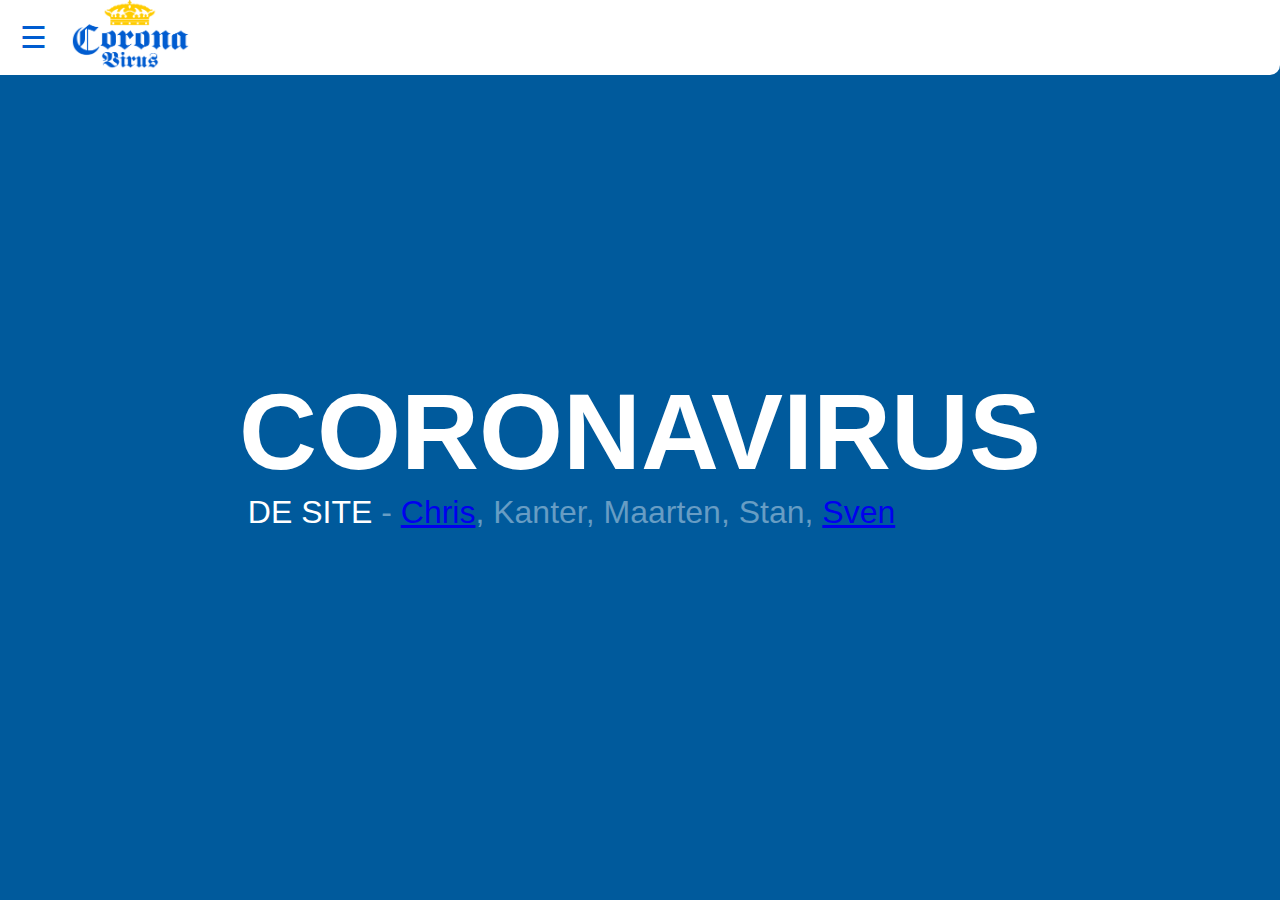
<file: index.html>
<!DOCTYPE html>
<html lang="en">
<head>
    <link href="stylesheet/main.css" rel="stylesheet">
    <link rel="stylesheet" href="stylesheet/index.css">
    <link rel="shortcut icon" type="image/png" href="images/1200px-Corona-logo-crown.svg.png"/>
    <meta charset="UTF-8">
    <meta name="viewport" content="width=device-width, initial-scale=1.0">
    <title>Homepage</title>
</head>
<body>
    <div id="topmenu" class="topmenu">
        <div id="sidemenu" class="sidemenu">
            <a href="#" class="closebutton" onclick="closeMenu()">&times;</a>
            <a href="./index.html">Home</a>
            <a href="./corona.html">Corona(beer)</a>
            <a href="./memes.html">Memes</a>
            <a href="./ontstaan.html">Complottheorieën coronavirus</a>
            <a href="./thuissituatie.html">Thuis Situatie</a>
        </div>
        <span  id="open" onclick="openMenu()">&#9776;</span>
        <img src="images/festisite_corona_extra.png" alt="Corona Virus logo" id="Logo">

    </div>
    <div class="navbar-spacing"></div>
    <div class="landing-header-d">
        <h1>CORONAVIRUS</h1>
        <p>&nbspDE SITE<span class="landing-header-d-subtext"> - 
             <!-- Voeg hier je link naar je github repo -->
            <a href="https://github.com/CG364/projectenChrisGuilliamse">Chris</a>,
            Kanter, 
            Maarten, 
            Stan, 
            <a href="https://github.com/svenverroen/projectenSvenVerroen">Sven</a></span></p>
    </div>
</body>
<script src="javascript/main.js"></script>
</html>
</file>
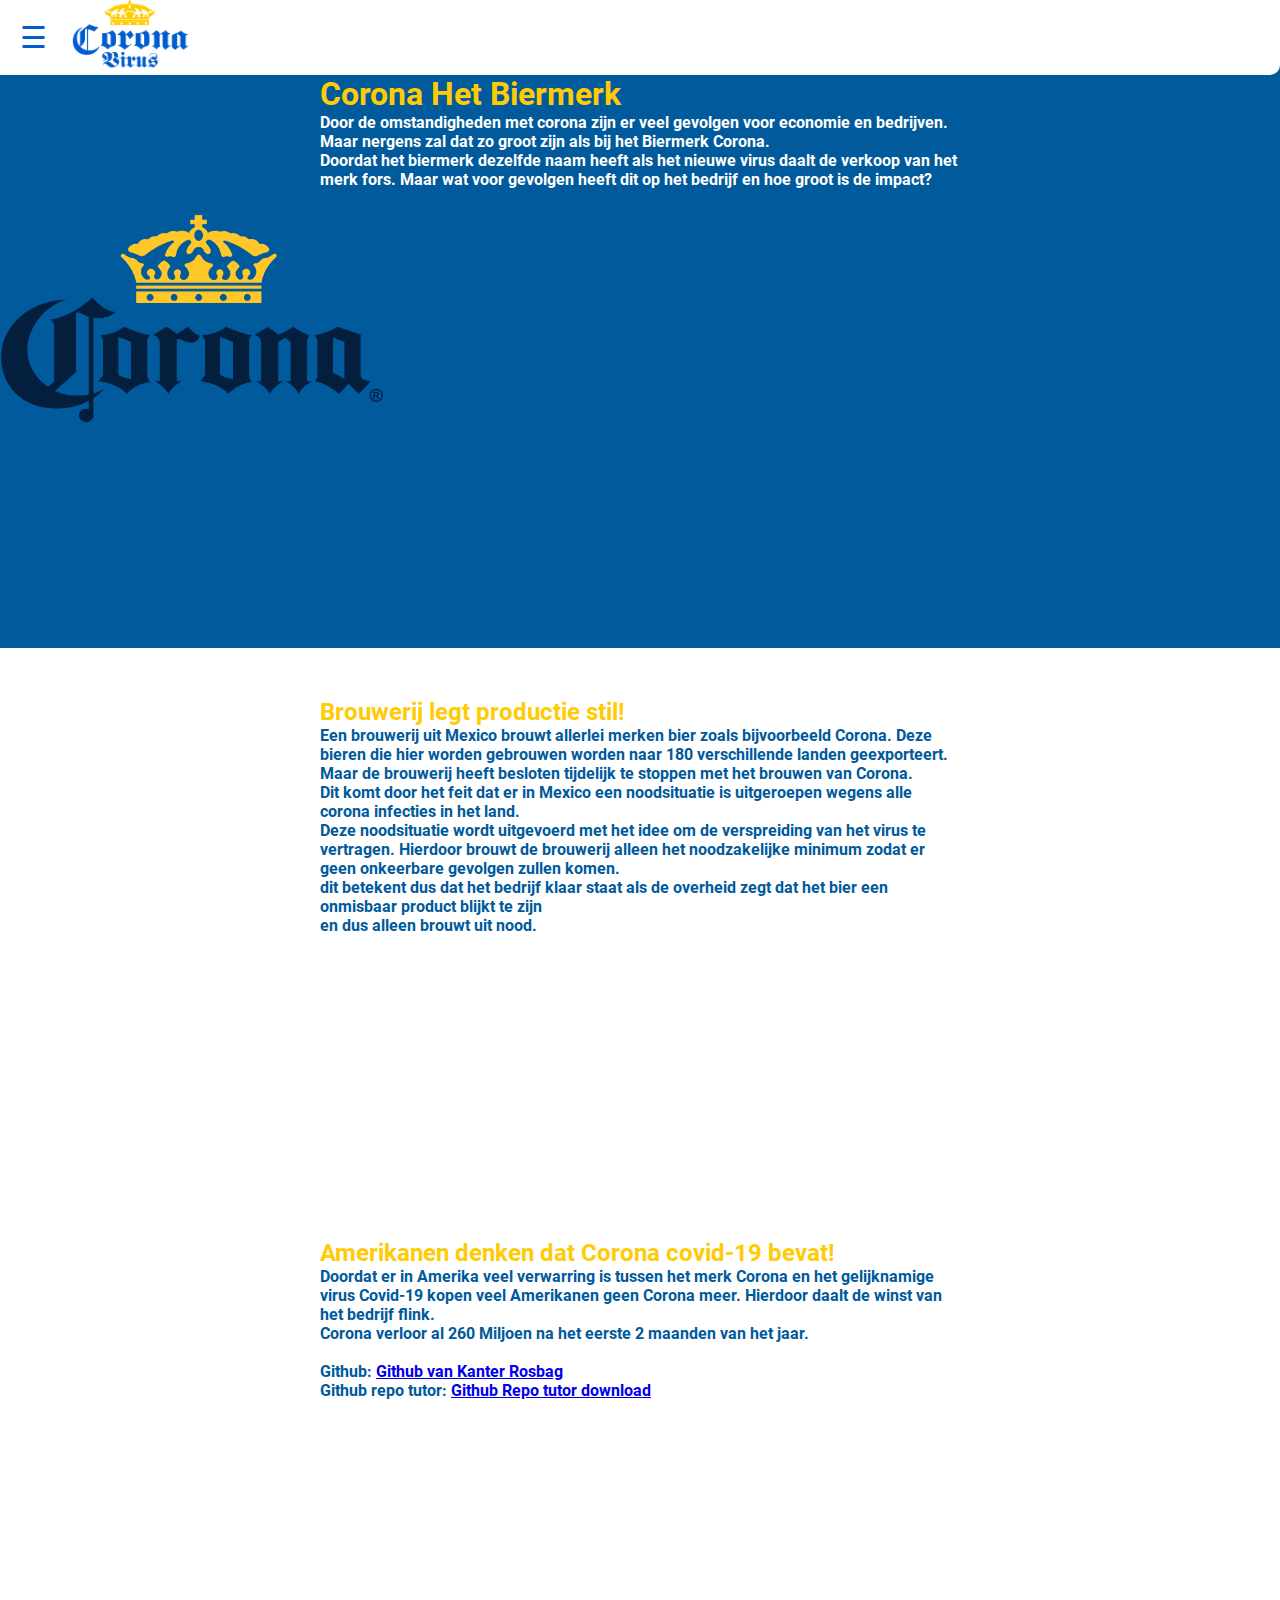
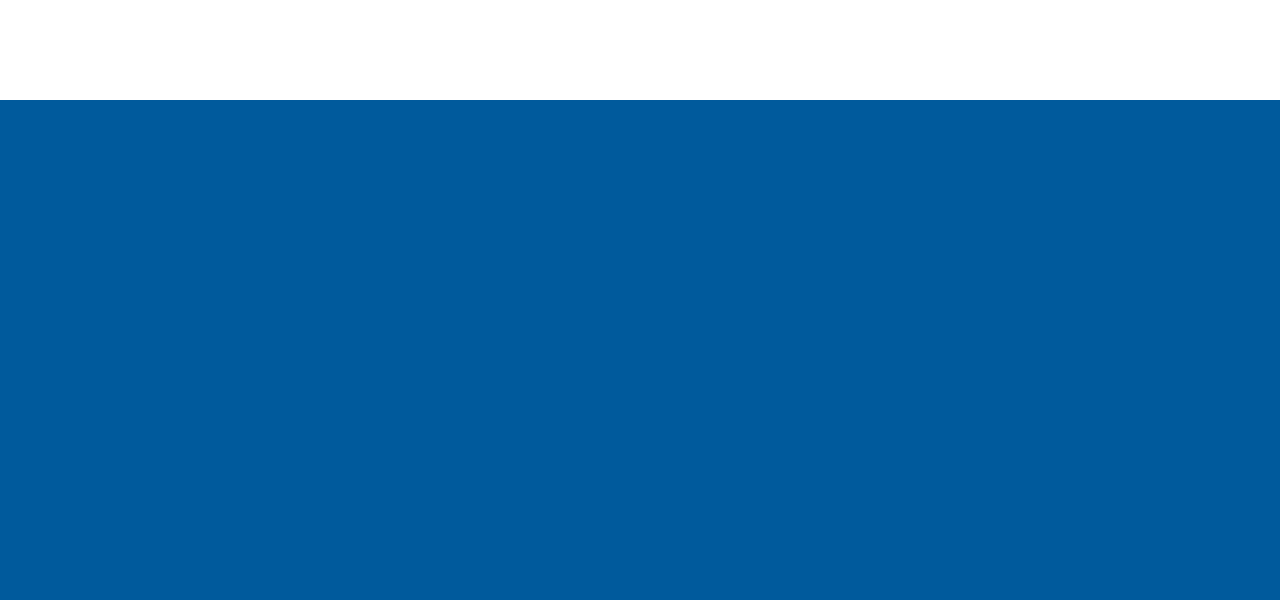
<file: corona.html>
<!DOCTYPE html>
<html lang="en">
<head>
    <link rel="stylesheet" href="stylesheet/main.css">
    <link rel="stylesheet" href="stylesheet/coronabeer.css">
    <link href="stylesheet/main.css" rel="stylesheet">
    <link rel="shortcut icon" type="image/png" href="images/1200px-Corona-logo-crown.svg.png"/>
    <meta charset="UTF-8">
    <meta name="viewport" content="width=device-width, initial-scale=1.0">
    <title>Corona Beer</title>
</head>
<body>
    <div id="topmenu" class="topmenu">
        <div id="sidemenu" class="sidemenu">
            <a href="#" class="closebutton" onclick="closeMenu()">&times;</a>
            <a href="./index.html">Home</a>
            <a href="./corona.html">Corona(beer)</a>
            <a href="./memes.html">Memes</a>
            <a href="./ontstaan.html">Complottheorieën coronavirus</a>
            <a href="./thuissituatie.html">Thuis Situatie</a>
        </div>
        <span  id="open" onclick="openMenu()">&#9776;</span>
        <img src="images/festisite_corona_extra.png" alt="Corona Virus logo" id="Logo">
    </div>

    <div class="navbar-spacing"></div>
    
    <div class="intro" id="">
        <h1 class="pagetitle text">Corona Het Biermerk</h1>
        <p class="artikeltext text">
            Door de omstandigheden met corona zijn er veel gevolgen voor economie en bedrijven. Maar nergens zal dat zo groot zijn als bij het Biermerk Corona.<br>
            Doordat het biermerk dezelfde naam heeft als het nieuwe virus daalt de verkoop van het merk fors. Maar wat voor gevolgen heeft dit op het bedrijf en hoe groot is de impact? 
        </p>
        <img src="images/1200px-Corona-logo.svg.png" alt="Corona beer logo" id="CoronaLogo">
    </div>
    <div class="artikel">    
        <h2 id="title" class="artikelheader text">Brouwerij legt productie stil!</h2>
        <p class="artikeltext text">
            Een brouwerij uit Mexico brouwt allerlei merken bier zoals bijvoorbeeld Corona. Deze bieren die hier worden gebrouwen worden naar 180 verschillende landen geexporteert.<br>
            Maar de brouwerij heeft besloten tijdelijk te stoppen met het brouwen van Corona. <br>Dit komt door het feit dat er in Mexico een noodsituatie is uitgeroepen wegens alle corona infecties in het land.<br> Deze noodsituatie wordt uitgevoerd met het idee om de verspreiding van het virus te vertragen.
            Hierdoor brouwt de brouwerij alleen het noodzakelijke minimum zodat er geen onkeerbare gevolgen zullen komen.<br> dit betekent dus dat het bedrijf klaar staat als de overheid zegt dat het bier een onmisbaar product blijkt te zijn<br>en dus alleen brouwt uit nood.
         </p>
             
    </div>
        <img src="images/coronabeer.jpg" alt="Corona bier" class="Beerpictures">

             
        

        
        
    
    
    <div class="artikel">
            
            
        <h2 id="title" class="artikelheader text"> Amerikanen denken dat Corona covid-19 bevat!</h2>
        <p class="artikeltext text">
           Doordat er in Amerika veel verwarring is tussen het merk Corona en het gelijknamige virus Covid-19 kopen veel Amerikanen geen Corona meer. Hierdoor daalt de winst van het bedrijf flink.<br> 
           Corona verloor al 260 Miljoen na het eerste 2 maanden van het jaar.
           <br>
           <br>
           Github: <a href="https://github.com/Drag0m1r/projectenKanterRosbag">Github van Kanter Rosbag</a> <!--Github Kanter Rosbag-->
           <br>
           Github repo tutor: <a href="./tutor/repotutorkanter.pptx">Github Repo tutor download</a>
         </p>
    </div>
    
        

</body>
<script src="javascript/main.js"></script>
</html>
</file>
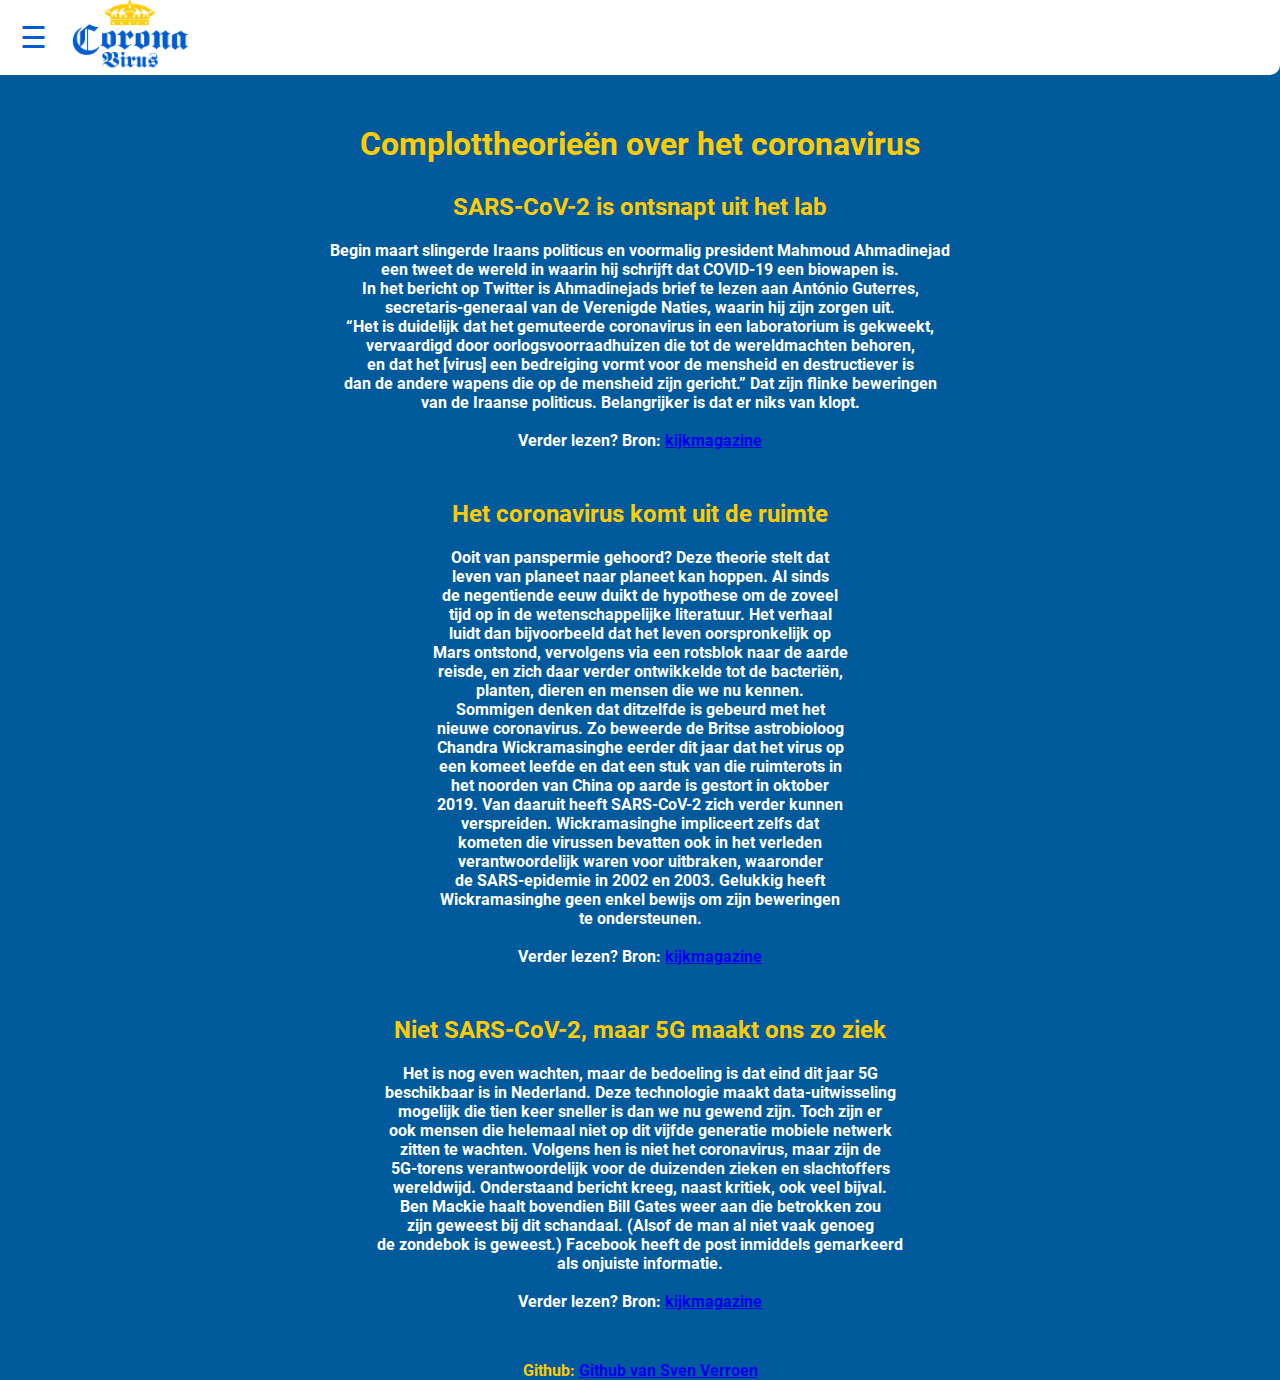
<file: ontstaan.html>
<!DOCTYPE html>
<html lang="en">
<head>
    <link href="stylesheet/main.css" rel="stylesheet">
    <link href="stylesheet/ontstaan.css" rel="stylesheet">
    <link rel="shortcut icon" type="image/png" href="images/1200px-Corona-logo-crown.svg.png"/>
    <meta charset="UTF-8">
    <meta name="viewport" content="width=device-width, initial-scale=1.0">
    <title>Homepage</title>
</head>
<body>
    <div id="topmenu" class="topmenu">
        <div id="sidemenu" class="sidemenu">
            <a href="#" class="closebutton" onclick="closeMenu()">&times;</a>
            <a href="./index.html">Home</a>
            <a href="./corona.html">Corona(beer)</a>
            <a href="./memes.html">Memes</a>
            <a href="./ontstaan.html">Complottheorieën coronavirus</a>
            <a href="./thuissituatie.html">Thuis Situatie</a>
        </div>
        <span  id="open" onclick="openMenu()">&#9776;</span>
        <img src="images/festisite_corona_extra.png" alt="Corona Virus logo" id="Logo">     
    </div>

    <div class="navbar-spacing"></div>
    
    <div class="header">
        <h1 class="h1header">Complottheorieën over het coronavirus</h1>
        <h2 class="h2header">SARS-CoV-2 is ontsnapt uit het lab</h2>
        <p class="pheader">
            Begin maart slingerde Iraans politicus en voormalig president Mahmoud Ahmadinejad<br>
            een tweet de wereld in waarin hij schrijft dat COVID-19 een biowapen is.<br> 
            In het bericht op Twitter is Ahmadinejads brief te lezen aan António Guterres,<br>
            secretaris-generaal van de Verenigde Naties, waarin hij zijn zorgen uit.<br>
            “Het is duidelijk dat het gemuteerde coronavirus in een laboratorium is gekweekt,<br>
            vervaardigd door oorlogsvoorraadhuizen die tot de wereldmachten behoren,<br>
            en dat het [virus] een bedreiging vormt voor de mensheid en destructiever is<br>
            dan de andere wapens die op de mensheid zijn gericht.” Dat zijn flinke beweringen<br>
            van de Iraanse politicus. Belangrijker is dat er niks van klopt.<br><br>

            Verder lezen? Bron: <a href="https://www.kijkmagazine.nl/mens/complottheorie-sars-cov-2-coronavirus/">kijkmagazine</a>
        </p>

        <h2 class="h2header">Het coronavirus komt uit de ruimte</h2>
        <p class="pheader">
            Ooit van panspermie gehoord? Deze theorie stelt dat<br>
            leven van planeet naar planeet kan hoppen. Al sinds<br> 
            de negentiende eeuw duikt de hypothese om de zoveel<br> 
            tijd op in de wetenschappelijke literatuur. Het verhaal<br> 
            luidt dan bijvoorbeeld dat het leven oorspronkelijk op<br> 
            Mars ontstond, vervolgens via een rotsblok naar de aarde<br> 
            reisde, en zich daar verder ontwikkelde tot de bacteriën,<br> 
            planten, dieren en mensen die we nu kennen.<br>
            Sommigen denken dat ditzelfde is gebeurd met het<br> 
            nieuwe coronavirus. Zo beweerde de Britse astrobioloog<br> 
            Chandra Wickramasinghe eerder dit jaar dat het virus op<br> 
            een komeet leefde en dat een stuk van die ruimterots in<br>
            het noorden van China op aarde is gestort in oktober<br> 
            2019. Van daaruit heeft SARS-CoV-2 zich verder kunnen<br>
            verspreiden. Wickramasinghe impliceert zelfs dat<br> 
            kometen die virussen bevatten ook in het verleden<br> 
            verantwoordelijk waren voor uitbraken, waaronder<br> 
            de SARS-epidemie in 2002 en 2003. Gelukkig heeft<br> 
            Wickramasinghe geen enkel bewijs om zijn beweringen<br> 
            te ondersteunen.<br><br>

            Verder lezen? Bron: <a href="https://www.kijkmagazine.nl/mens/complottheorie-sars-cov-2-coronavirus/">kijkmagazine</a>
        </p> 
        
        <h2 class="h2header">Niet SARS-CoV-2, maar 5G maakt ons zo ziek</h2>
        <p class="pheader">
            Het is nog even wachten, maar de bedoeling is dat eind dit jaar 5G<br> 
            beschikbaar is in Nederland. Deze technologie maakt data-uitwisseling<br> 
            mogelijk die tien keer sneller is dan we nu gewend zijn. Toch zijn er<br>
            ook mensen die helemaal niet op dit vijfde generatie mobiele netwerk<br>
            zitten te wachten. Volgens hen is niet het coronavirus, maar zijn de<br>
            5G-torens verantwoordelijk voor de duizenden zieken en slachtoffers<br>
            wereldwijd. Onderstaand bericht kreeg, naast kritiek, ook veel bijval.<br>
            Ben Mackie haalt bovendien Bill Gates weer aan die betrokken zou<br>
            zijn geweest bij dit schandaal. (Alsof de man al niet vaak genoeg<br>
            de zondebok is geweest.) Facebook heeft de post inmiddels gemarkeerd<br>
            als onjuiste informatie.<br><br>

            Verder lezen? Bron: <a href="https://www.kijkmagazine.nl/mens/complottheorie-sars-cov-2-coronavirus/">kijkmagazine</a>
        </p>

        <p>
            Github: <a href="https://github.com/svenverroen/projectenSvenVerroen">Github van Sven Verroen</a> <!--Github Sven Verroen-->
        </p>
    </div>
</body>
<script src="javascript/main.js"></script>
</html>
</file>
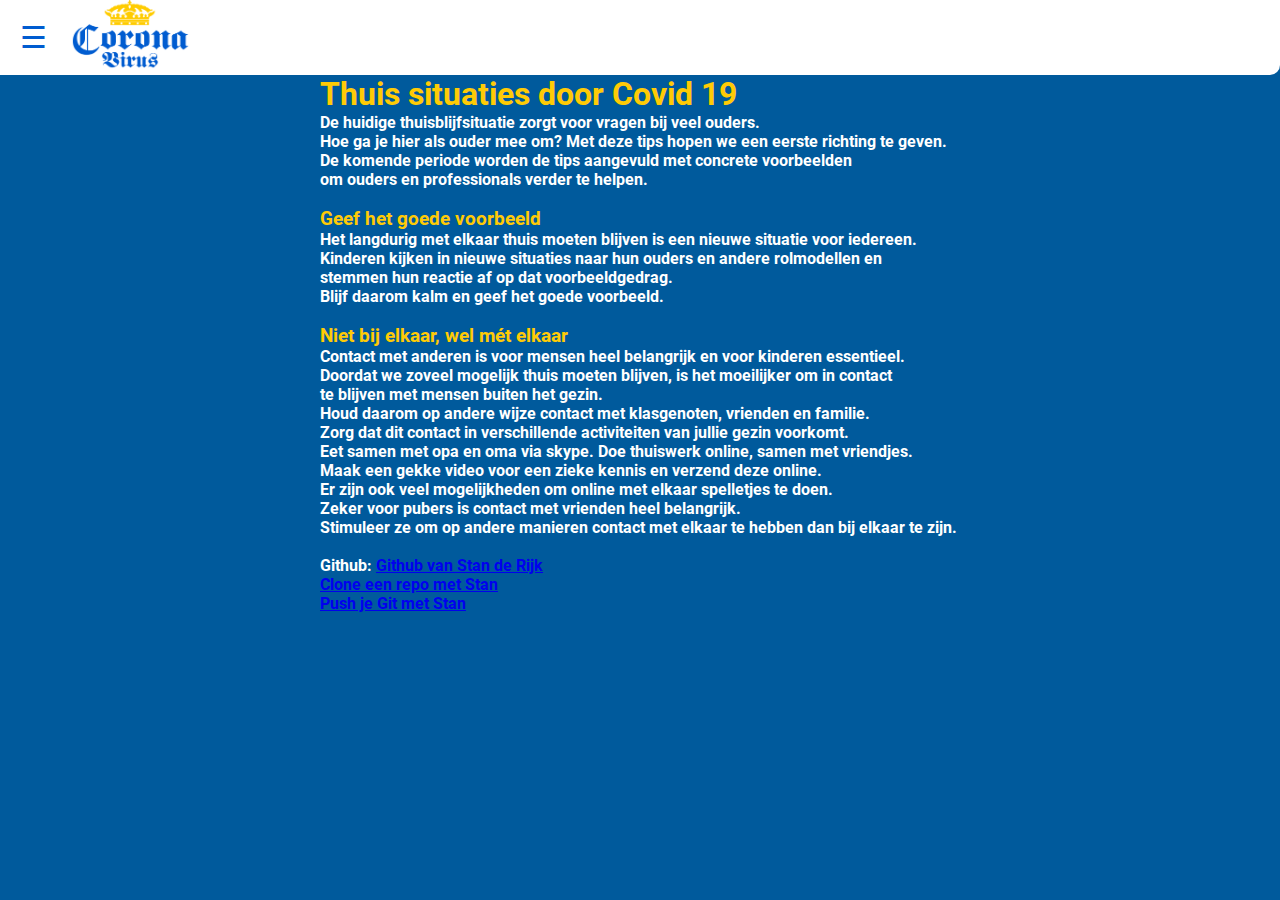
<file: thuissituatie.html>
<!DOCTYPE html>
<html lang="en">
<head>
    <link href="stylesheet/main.css" rel="stylesheet">
    <link href="stylesheet/thuissituatie.css" rel="stylesheet">
    <link rel="shortcut icon" type="image/png" href="images/1200px-Corona-logo-crown.svg.png"/>
    <meta charset="UTF-8">
    <meta name="viewport" content="width=device-width, initial-scale=1.0">
    <title>Homepage</title>
</head>
<body>
    <div id="topmenu" class="topmenu">
        <div id="sidemenu" class="sidemenu">
            <a href="#" class="closebutton" onclick="closeMenu()">&times;</a>
            <a href="./index.html">Home</a>
            <a href="./corona.html">Corona(beer)</a>
            <a href="./memes.html">Memes</a>
            <a href="./ontstaan.html">Complottheorieën coronavirus</a>
            <a href="./thuissituatie.html">Thuis Situatie</a>
        </div>
        <span  id="open" onclick="openMenu()">&#9776;</span>
        <img src="images/festisite_corona_extra.png" alt="Corona Virus logo" id="Logo">
        
    </div>
    <div class="navbar-spacing"></div>
    <h1 class="header">Thuis situaties door Covid 19</h1>

    <p class="text">
        De huidige thuisblijfsituatie zorgt voor vragen bij veel ouders.                        <br>
        Hoe ga je hier als ouder mee om? Met deze tips hopen we een eerste richting te geven.   <br>
        De komende periode worden de tips aangevuld met concrete voorbeelden                    <br>
        om ouders en professionals verder te helpen.                                            <br>
    </p>

    <br>

    <h3 class="header">Geef het goede voorbeeld</h3>

    <p class="text">
        Het langdurig met elkaar thuis moeten blijven is een nieuwe situatie voor iedereen.     <br>
        Kinderen kijken in nieuwe situaties naar hun ouders en andere rolmodellen en            <br>
        stemmen hun reactie af op dat voorbeeldgedrag.                                          <br>
        Blijf daarom kalm en geef het goede voorbeeld.                                          <br>
    </p>

    <br>

    <h3 class="header">Niet bij elkaar, wel mét elkaar</h3>

    <p class="text">
        Contact met anderen is voor mensen heel belangrijk en voor kinderen essentieel.         <br>
        Doordat we zoveel mogelijk thuis moeten blijven, is het moeilijker om in contact        <br>
        te blijven met mensen buiten het gezin.                                                 <br>
        Houd daarom op andere wijze contact met klasgenoten, vrienden en familie.               <br>
    </p>

    <p class="text">
        Zorg dat dit contact in verschillende activiteiten van jullie gezin voorkomt.           <br>
        Eet samen met opa en oma via skype. Doe thuiswerk online, samen met vriendjes.          <br>   
        Maak een gekke video voor een zieke kennis en verzend deze online.                      <br>
        Er zijn ook veel mogelijkheden om online met elkaar spelletjes te doen.                 <br>   
        Zeker voor pubers is contact met vrienden heel belangrijk.                              <br>
        Stimuleer ze om op andere manieren contact met elkaar te hebben dan bij elkaar te zijn. <br>
    </p>
    <br>
    <p class="text">
        Github: <a href="https://github.com/StendeMen/projectenStandeRijk">Github van Stan de Rijk</a> <!--Github Stan de Rijk-->
    </p>
    
    <p class="text">
        <a href="./Other files/Stan/Clone een repo.pptx">Clone een repo met Stan</a>
    </p>
    
    <p class="text">
        <a href="./Other files/Stan/pushgit.pptx">Push je Git met Stan</a>
    </p>
    
</body>
<script src="javascript/main.js"></script>
</html>
</file>
<file: stylesheet/main.css>
/*
colours we use: #005A9C, white , #FFCB05.
authors: Kanter Rosbag, Chris Guilliamse, Maarten Witteman, Sven Verroen and Stan de Rijk

*/


/*fonts*/
@font-face{
    font-family: robotoThin;
    src: url("../fonts/Roboto/Roboto-Thin.ttf");
}
@font-face{
    font-family: roboto;
    src: url("../fonts/Roboto/Roboto-Regular.ttf");
}
@font-face{
    font-family: robotoLight;
    src: url("../fonts/Roboto/Roboto-Light.ttf");
}
@font-face{
    font-family: robotoBold;
    src: url("../fonts/Roboto/Roboto-Bold.ttf");
}


/*--fonts--*/



* {
    padding: 0;
    margin: 0;
}

body{
    background-color:#005A9C ;
    font-family: roboto, Arial, Helvetica, sans-serif;
    color: white;
}

#open{
    font-size: 30px;
    cursor: pointer;
    margin-left: 20px;
    margin-top: 20px;
    display: inline-block;
    color: #005CD0;
}

.navbar-spacing {
    height: 75px;

    display: block;
}

#Logo{
    margin:-55px 0px 0px 70px;
    height:70px;
    width:120px;
    display: flex;
}
.topmenu{
    width:100%;
    height:75px;
    background-color: white;
    border-radius: 0px 0px 10px 0px;
    position: fixed;
}
.sidemenu {
    height:100%;
    width: 0;
    position: fixed;
    z-index: 1;
    top: 0;
    left: 0;
    background-color:#FFCB05;
    overflow-x: hidden;
    transition: 0,8s;
    padding-top: 60px;
    border-radius: 0px 10px 0px 0px;
    /*animation*/
    animation-name: navbarSlideIn;
    animation-duration: 0.2s;
    animation-iteration-count: 1;
    animation-play-state: paused;
    animation-fill-mode: forwards;
}
.sidemenu a{
    padding: 8px 8px 8px 32px;
    font-size: 25px;
    color: #005A9C;
    display:block;
    transition: 0.15s;
    text-decoration: none;
}
.sidemenu a:hover {
    color:#363636;
    background-color: #0000001e;
    font-size: 27px;
}

.sidemenu a:active {
    font-size: 30px;
    background-color: #00000038;
}

.sidemenu .closebutton {
    position: absolute;
    top:0;
    right: 25px;
    font-size: 36px;
    padding-left: 9px;
}

.sidemenu .closebutton:hover {
    position: absolute;
    top:0;
    right: 25px;
    font-size: 36px;

}


@media screen and(max-height: 450px) {
    .sidemenu {padding-top: 15;}
    .sidemenu {font-size: 18px;}
}




.header {
    color:#FFCB05;
    font-family: robotoBold, Arial, Helvetica, sans-serif;
    margin-left: 25%;
    margin-right: 25%;
}
.pagetitle{
    color:#FFCB05;
    font-family: robotoBold, Arial, Helvetica, sans-serif;
}
.firstalinea{
    font-family: roboto;
}
.text{
    font-family: robotoBold, Arial, Helvetica, sans-serif;
    margin-left: 25%;
    margin-right: 25%;
    display: flexbox;
}

/*No margin on text when on a phone / small screen*/
@media only screen and (max-width: 800px) {
    .text{
        margin-left: 0;
        margin-right: 0;
    }
}

/*Animations*/
@keyframes navbarSlideIn{
    0%{
        width: 0px;
    }
    100%{
        width: 300px;
    }
}
@keyframes navbarSlideOut{
    0%{
        width: 300px;
    }
    100%{
        width: 0px;
    }
}
</file>
<file: stylesheet/index.css>
/*author: Chris Guilliamse*/


@media only screen and (min-width: 800px) {
    /*DESKTOPS*/
    
    .landing-header-d{
        position: absolute;
        top: 50%;
        left: 50%;
        transform: translateX(-50%) translateY(-50%);
    }
    .landing-header-d h1{
        font-family: 'Work Sans', sans-serif;
        font-size: 108px;
    }
    .landing-header-d p{
        font-family: 'Work Sans', sans-serif;
        font-size: 32px;
    }
    .landing-header-d-subtext{
        color: rgba(255, 255, 255, 0.404);
    }
}

@media only screen and (max-width: 800px) {
    /*PHONES*/
    
    .landing-header-d{
        text-align: center;
    }
    .landing-header-d h1{
        font-family: 'Work Sans', sans-serif;
        font-size: 30pt;
    }
    .landing-header-d p{
        font-family: 'Work Sans', sans-serif;
    }
    .landing-header-d-subtext{
        color: rgba(255, 255, 255, 0.404);
    }
}
</file>
<file: stylesheet/coronabeer.css>
.artikel{
    display: inline-block;
    background-color:white;
    color:#005A9C;
    width:100%;
    padding-right: 100%;
    padding-bottom: 300px;
    margin-bottom:500px;
    margin-top: 200px;
    
}
.Beerpictures{
    position: relative;
    display:flex;
    margin-top:-980px;
    margin-left:1850px;
    width:30%;
    height:30%;
    border-radius: 50px
}
#CoronaLogo{
    display:flex;
    width:30%;
    height:10%
}

#title{
    margin-top:50px;
    color:#FFCB05;
}
#text{
    display:flex;
    margin-right:-10%;
    font-size:28px;
}
/*phone*/
@media only screen and (max-width: 600px){
    body {
        overflow-x: hidden;
    };
    .artikel{
        margin:auto;
        max-width: 100%;
    }
    #coronaLogo{
        width:auto;
        height:auto;
    }
    .Beerpictures{
        border-radius:0px;
        margin:auto;
        margin-top: -200px;
        max-width:600px;
        max-height:55%;
        width:auto;
        height:auto;
    }
    #text{
        max-width:100%;
        font-size: 20px;
        font-weight:boldest-available;
    }
}
/*1080p*/
@media only screen and (min-width:1920px) and (max-height:1080px){
    .artikel{
        display: inline-block;
        background-color:white;
        color:#005A9C;
        width:100%;
        padding-right: 100%;
        padding-bottom: 200px;
        margin-bottom:500px;
        margin-top: 400px;
        
    }
    .Beerpictures{
        position: relative;
        display:flex;
        margin-top:-880px;
        margin-left:1450px;
        width:30%;
        height:30%;
        border-radius: 50px
    }
    #CoronaLogo{
        display:flex;
        margin-left:24%;
        width:400px;
        height:300px;
    }
    
    #title{
        margin-top:50px;
        color:#FFCB05;
    }
    #text{
        display:flex;
        margin-right:-10%;
        font-size:28px;
    }
}
</file>
<file: stylesheet/ontstaan.css>
/*

author: Sven Verroen

*/

.header {
    text-align: center;
    border-radius:50px 0px 0px 50px;
    border: white;
}

.h1header {
    padding: 50px 0px 30px 0px;
    color: #FFCB05;
    border-radius:50px 0px 0px 50px;
    border: white;
}

.pheader {
    padding-bottom: 50px;
    color:white;
}

.h2header {
    padding-bottom: 20px;
    color: #FFCB05;
}

body {
    font-size: 16px;
}











/*
colours we use: #005A9C, white , #FFCB05.
authors: Kanter Rosbag, Chris Guilliamse, Maarten Witteman, Sven Verroen and Stan de Rijk

*/

/*fonts*/
@font-face{
    font-family: robotoThin;
    src: url("../fonts/Roboto/Roboto-Thin.ttf");
}
@font-face{
    font-family: roboto;
    src: url("../fonts/Roboto/Roboto-Regular.ttf");
}
@font-face{
    font-family: robotoLight;
    src: url("../fonts/Roboto/Roboto-Light.ttf");
}
@font-face{
    font-family: robotoBold;
    src: url("../fonts/Roboto/Roboto-Bold.ttf");
}

/*--fonts--*/


* {
    padding: 0;
    margin: 0;
}
body{
    background-color:#005A9C ;
    font-family: roboto, Arial, Helvetica, sans-serif;
    color: white;
}

#open{
    font-size: 30px;
    cursor: pointer;
    margin-left: 20px;
    margin-top: 20px;
    display: inline-block;
    color: #005CD0;
}



#Logo{
    margin:-55px 0px 0px 70px;
    height:70px;
    width:120px;
    display: flex;
}
.topmenu{
    width:100%;
    height:75px;
    background-color: white;
    border-radius: 0px 0px 10px 0px;
}
.sidemenu {
    height:100%;
    width: 0;
    position: fixed;
    z-index: 1;
    top: 0;
    left: 0;
    background-color:#FFCB05;
    overflow-x: hidden;
    transition: 0,8s;
    padding-top: 60px;
    border-radius: 0px 10px 0px 0px;
    /*animation*/
    animation-name: navbarSlideIn;
    animation-duration: 0.2s;
    animation-iteration-count: 1;
    animation-play-state: paused;
    animation-fill-mode: forwards;
}
.sidemenu a{
    padding: 8px 8px 8px 32px;
    font-size: 25px;
    color: #005A9C;
    display:block;
    transition: 0.15s;
    text-decoration: none;
}
.sidemenu a:hover {
    color:#363636;
    background-color: #0000001e;
    font-size: 27px;
}

.sidemenu a:active {
    font-size: 30px;
    background-color: #00000038;
}

.sidemenu .closebutton {
    position: absolute;
    top:0;
    right: 25px;
    font-size: 36px;
    padding-left: 9px;
}

.sidemenu .closebutton:hover {
    position: absolute;
    top:0;
    right: 25px;
    font-size: 36px;

}


@media screen and(max-height: 450px) {
    .sidemenu {padding-top: 15;}
    .sidemenu {font-size: 18px;}
}

#CoronaLogo {
    height: 250px;
    width: 350px;
    display: block;

}



.pagetitle{
    color:#FFCB05;
    font-family: robotoBold, Arial, Helvetica, sans-serif;
}
.firstalinea{
    font-family: roboto;
}
.text{
    font-family: robotoThin, Arial, Helvetica, sans-serif;
    margin-left: 25%;
    margin-right: 25%;
    display: flexbox;
}

/*No margin on text when on a phone / small screen*/
@media only screen and (max-width: 800px) {
    .text{
        margin-left: 0;
        margin-right: 0;
    }
}

/*Animations*/
@keyframes navbarSlideIn{
    0%{
        width: 0px;
    }
    100%{
        width: 300px;
    }
}
@keyframes navbarSlideOut{
    0%{
        width: 300px;
    }
    100%{
        width: 0px;
    }
}
</file>
<file: stylesheet/thuissituatie.css>
.mother {
    display: flex;
    margin-left: 80%;
    margin-top: -400px;
}
</file>
